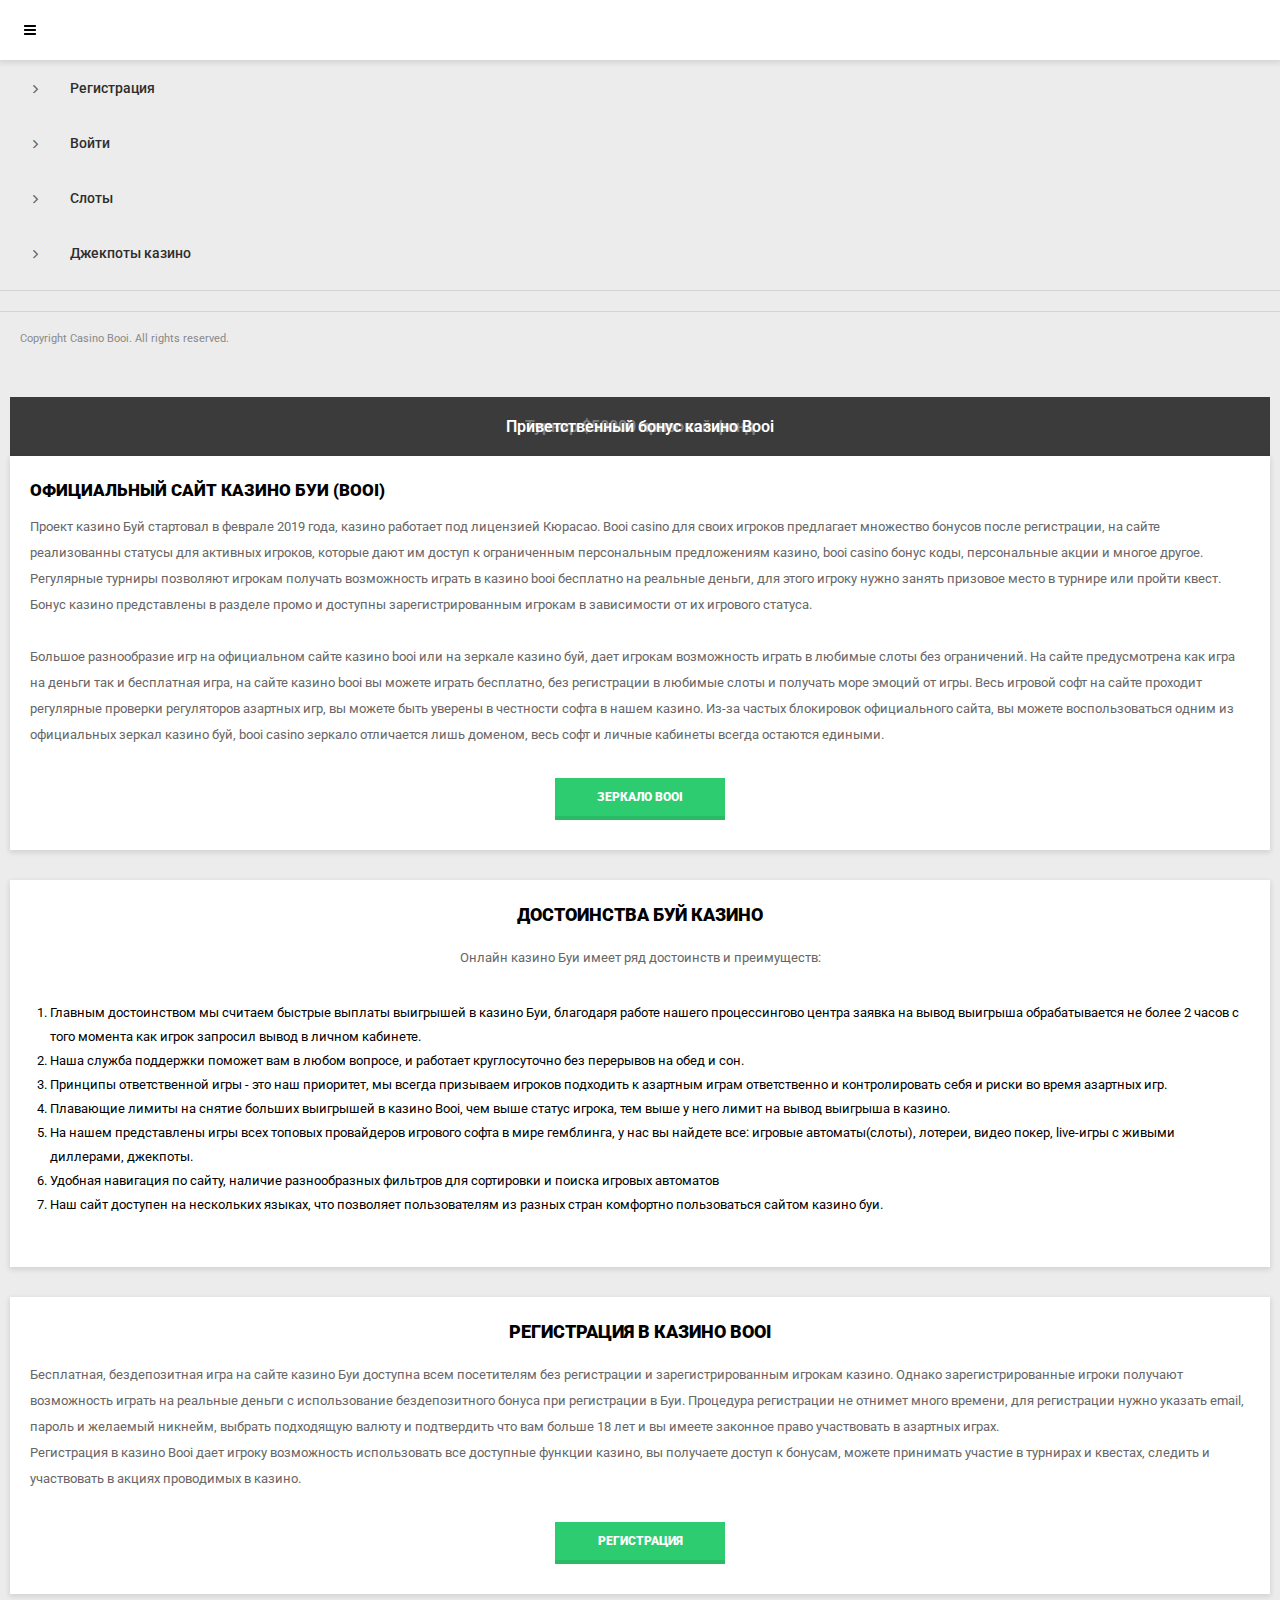
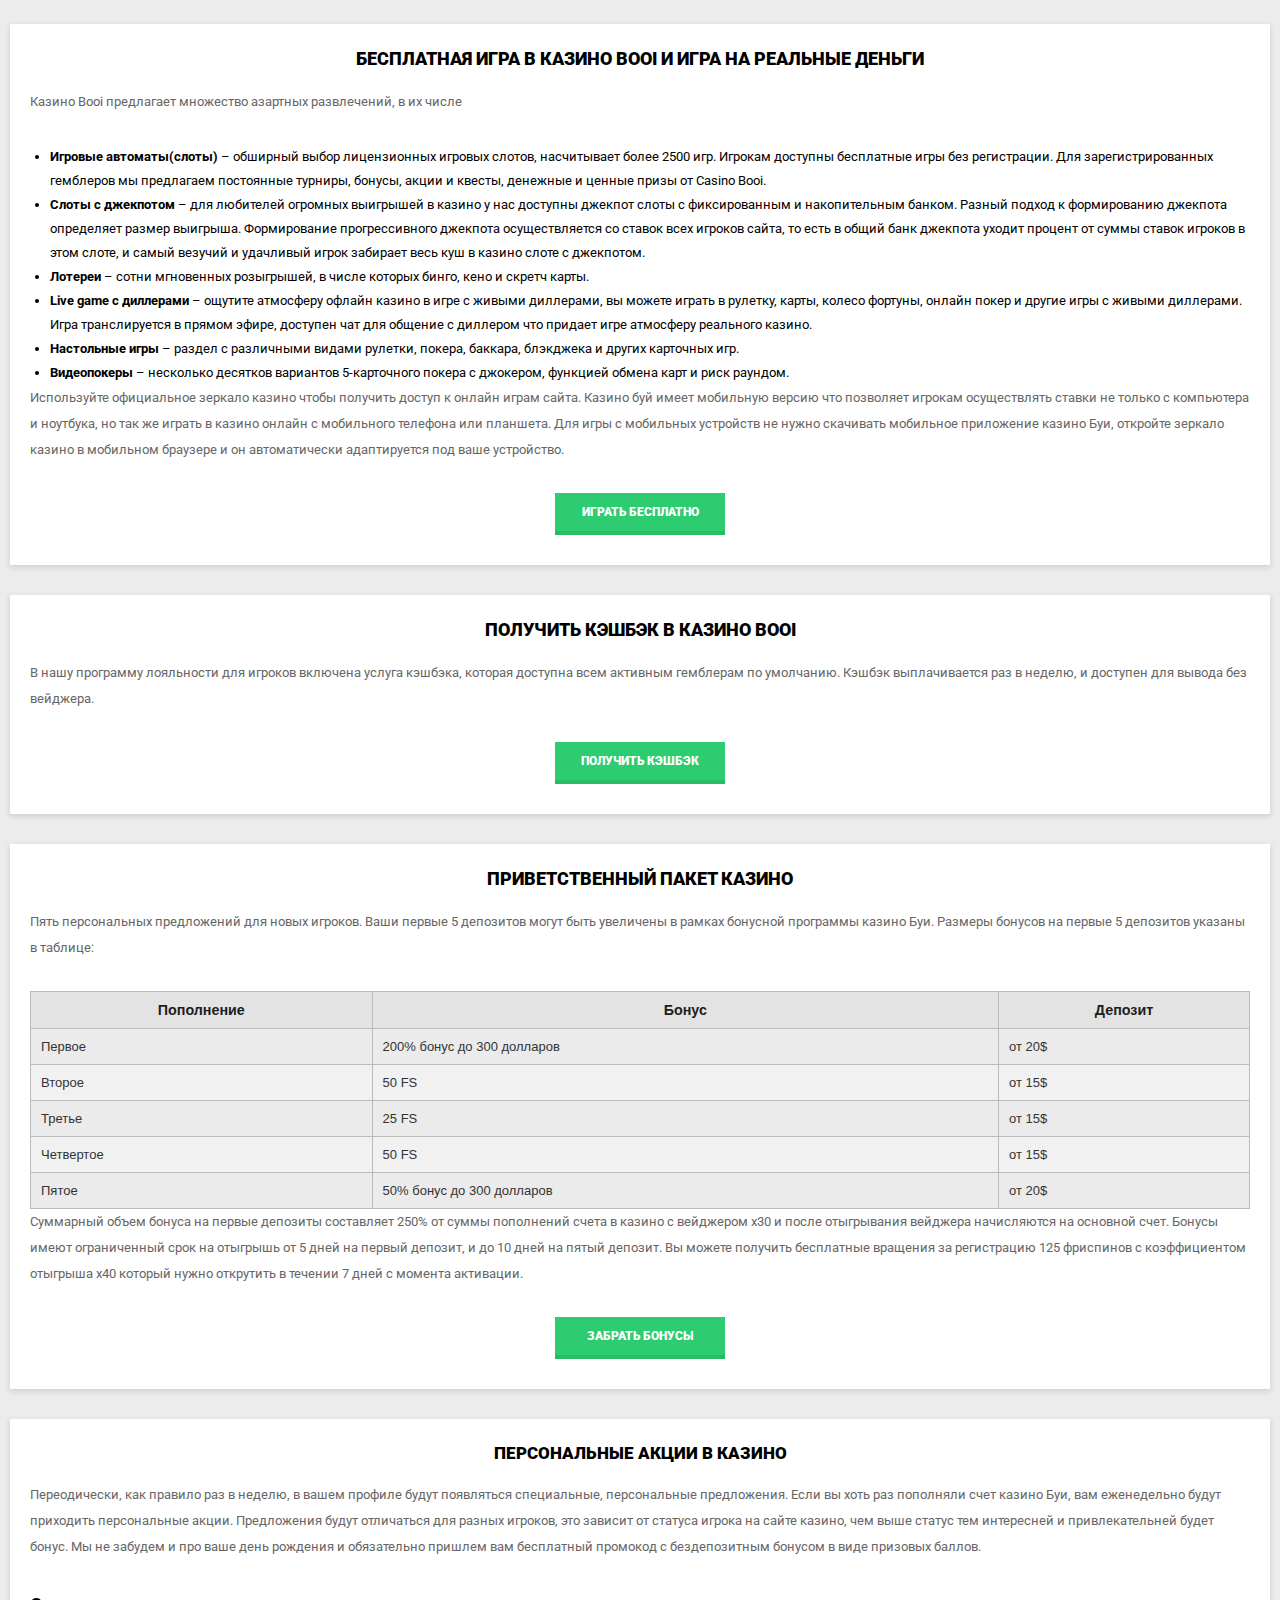
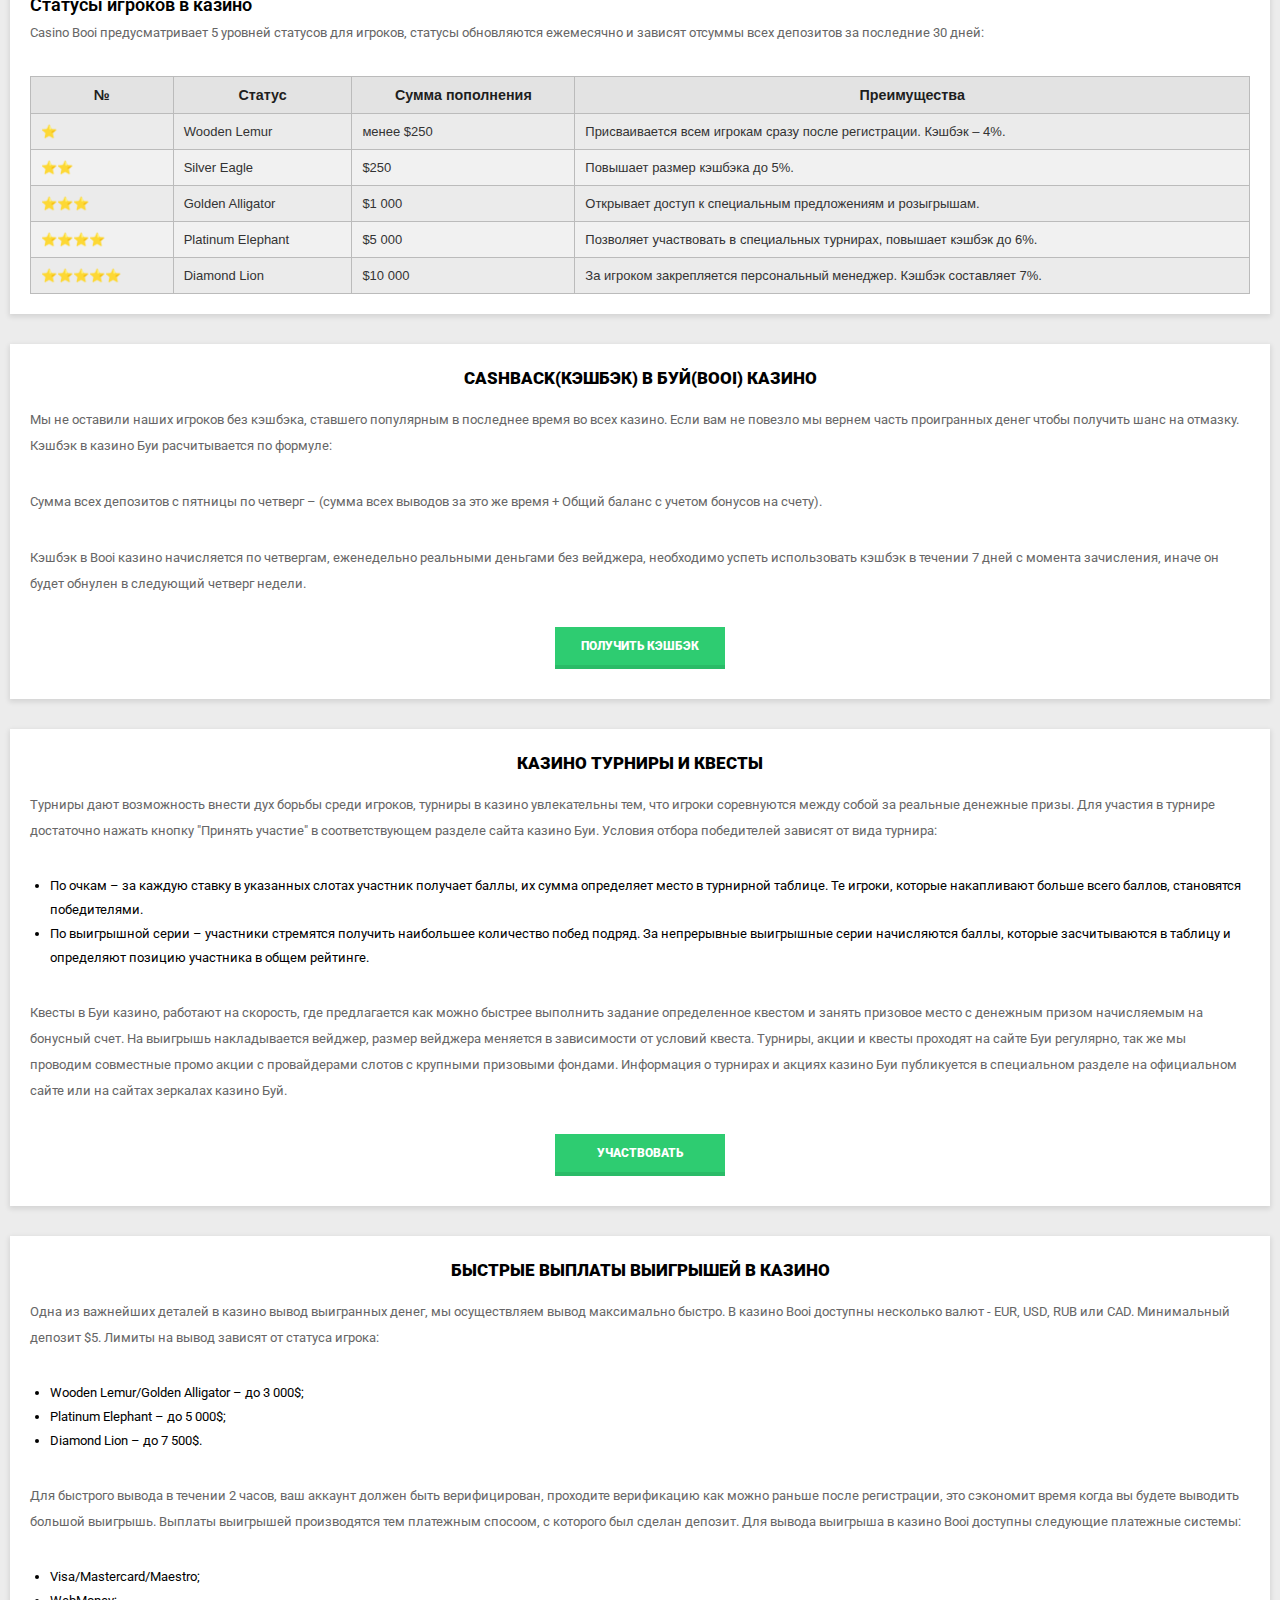
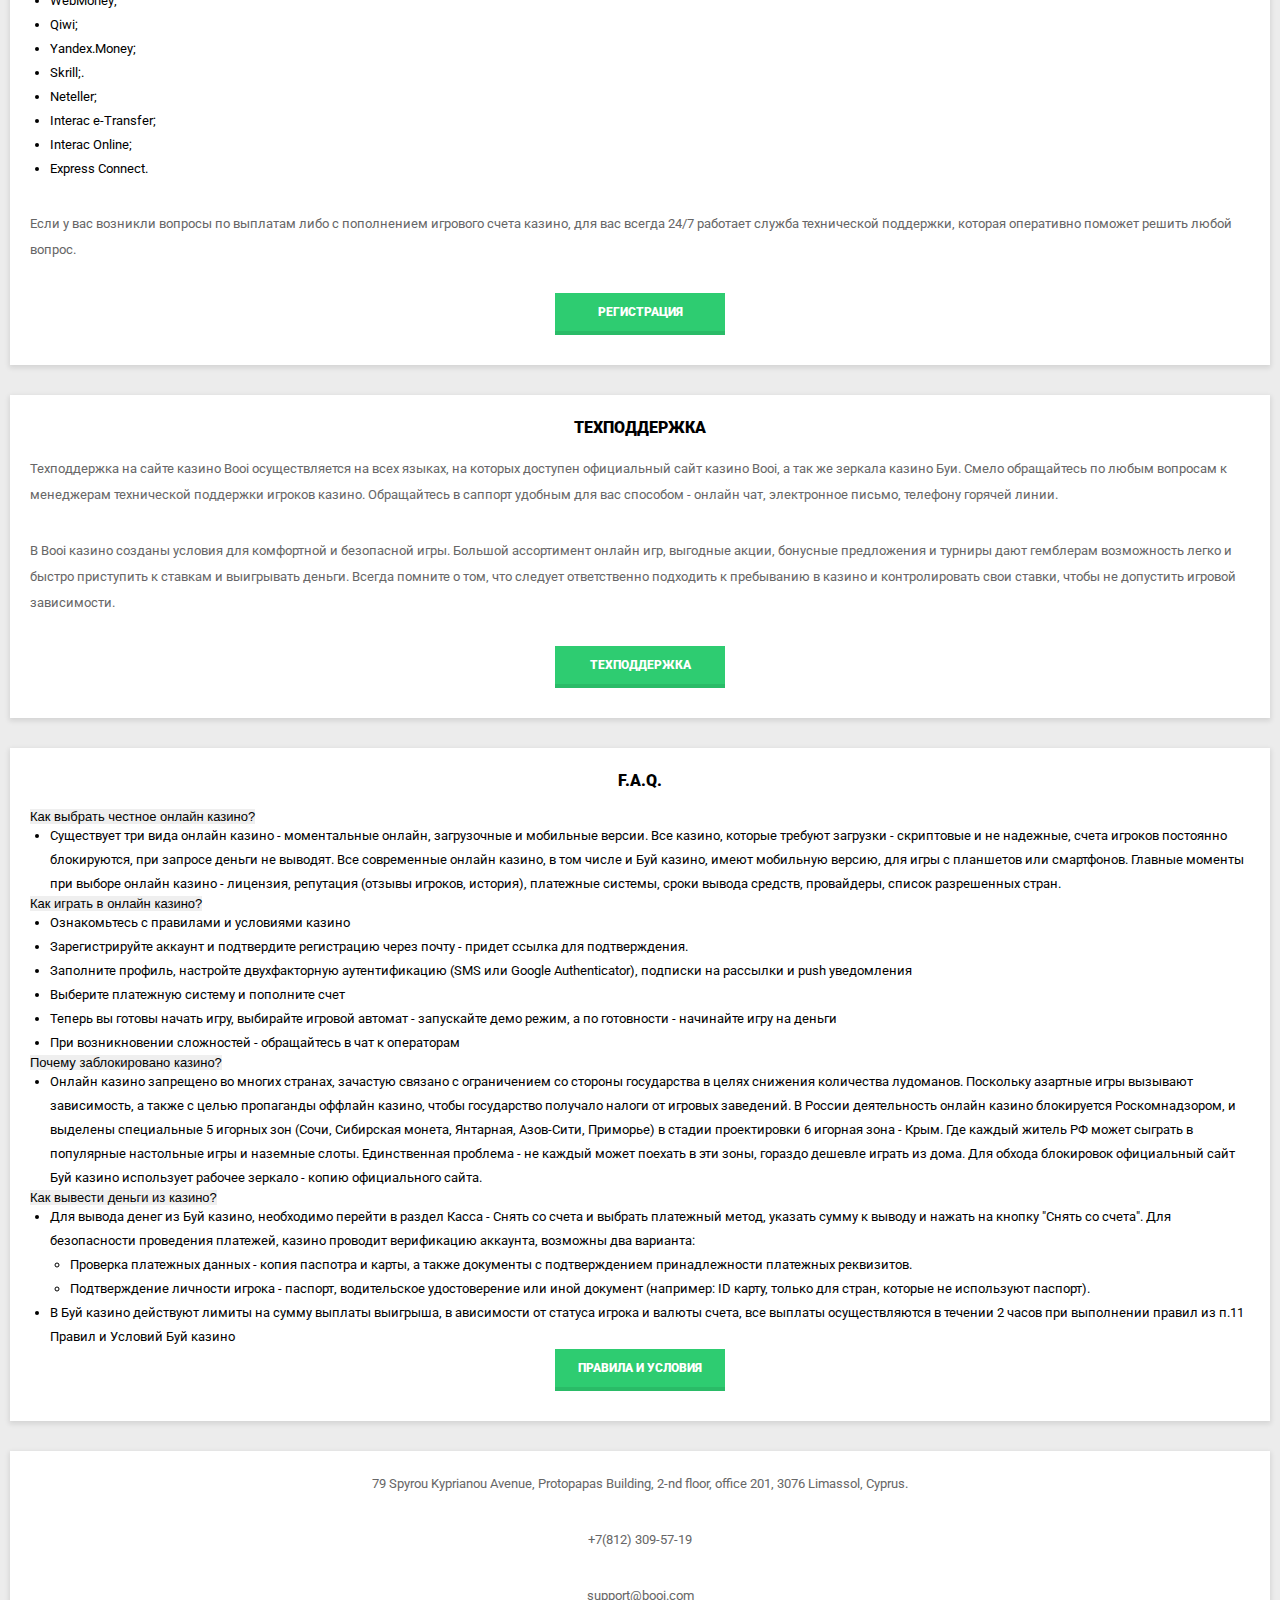
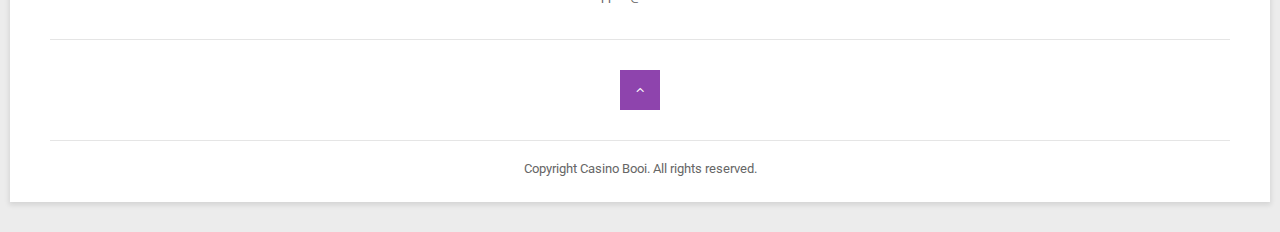
<file: amp/index.html>
<!doctype html>
<html ⚡>
<head>
<meta charset="utf-8">
<title>Казино Буй(Booi) — официальный сайт и рабочее зеркало Booi казино</title>
<script async src="https://cdn.ampproject.org/v0.js"></script>
<script async custom-element="amp-sidebar" src="https://cdn.ampproject.org/v0/amp-sidebar-0.1.js"></script>
<script async custom-element="amp-social-share" src="https://cdn.ampproject.org/v0/amp-social-share-0.1.js"></script>
<script async custom-element="amp-accordion" src="https://cdn.ampproject.org/v0/amp-accordion-0.1.js"></script>
<script async custom-element="amp-carousel" src="https://cdn.ampproject.org/v0/amp-carousel-0.1.js"></script>
<script async custom-element="amp-image-lightbox" src="https://cdn.ampproject.org/v0/amp-image-lightbox-0.1.js"></script>
<link rel="canonical" href="https://casino-booi.github.io/">
<link rel="alternate" hreflang="ru-ru" href="https://casino-booi.github.io/" />
<link rel="alternate" hreflang="ru-kz" href="http://casino-booi.22web.org/" />
<link rel="alternate" hreflang="ru-ua" href="http://casino-booi.is-great.net/" />
<link rel="alternate" hreflang="ru-us" href="http://casino-booi.is-great.org/" />
<link rel="alternate" hreflang="ru-am" href="http://casino-booi.is-best.net/" />
<link rel="alternate" hreflang="ru-bg" href="http://casino-booi.fast-page.org/" />
<link rel="stylesheet" href="https://maxcdn.bootstrapcdn.com/font-awesome/4.7.0/css/font-awesome.min.css">
<link rel="stylesheet" href="https://fonts.googleapis.com/css?family=Roboto:100,100i,300,300i,400,400i,500,500i,700,700i,900,900i">
<meta name="viewport" content="width=device-width,minimum-scale=1,initial-scale=1,maximum-scale=1,user-scalable=no"><meta name="apple-mobile-web-app-capable" content="yes"/><meta name="apple-mobile-web-app-status-bar-style" content="black">
<style amp-custom>body{font-family:'Roboto', sans-serif; font-size:13px; background-color:#ececec;}
.bg-teal-light{ background-color: #1abc9c; color:#FFFFFF}
.bg-teal-dark{  background-color: #16a085; color:#FFFFFF}
.border-teal-light{ border:solid 1px #1abc9c;}
.border-teal-dark{  border:solid 1px #16a085;}
.color-teal-light{ color: #1abc9c;}
.color-teal-dark{  color: #16a085;}
.bg-green-light{background-color: #2ecc71; color:#FFFFFF}
.bg-green-dark{background-color: #2abb67; color:#FFFFFF}
.border-green-light{border:solid 1px #2ecc71;}
.border-green-dark{ border:solid 1px #2abb67;}
.color-green-light{color: #2ecc71;}
.color-green-dark{color: #2abb67;}
.bg-blue-light{background-color: #3498db; color:#FFFFFF}
.bg-blue-dark{background-color: #2980b9; color:#FFFFFF;}
.border-blue-light{border:solid 1px #3498db;}
.border-blue-dark{ border:solid 1px #2980b9;}
.color-blue-light{color: #3498db;}
.color-blue-dark{color: #2980b9;}
.bg-magenta-light{background-color: #9b59b6; color:#FFFFFF}
.bg-magenta-dark{background-color: #8e44ad; color:#FFFFFF}
.border-magenta-light{border:solid 1px #9b59b6;}
.border-magenta-dark{ border:solid 1px #8e44ad;}
.color-magenta-light{color: #9b59b6;}
.color-magenta-dark{color: #8e44ad;}
.bg-night-light{background-color: #34495e; color:#FFFFFF}
.bg-night-dark{background-color: #2c3e50; color:#FFFFFF}
.border-night-light{border:solid 1px #34495e;}
.border-night-dark{ border:solid 1px #2c3e50;}
.color-night-light{color: #34495e;}
.color-night-dark{color: #2c3e50;}
.bg-yellow-light{background-color: #E67E22; color:#FFFFFF}
.bg-yellow-dark{background-color: #e86f2a; color:#FFFFFF}
.border-yellow-light{border:solid 1px #E67E22;}
.border-yellow-dark{ border:solid 1px #F27935;}
.color-yellow-light{color: #f1c40f;}
.color-yellow-dark{color: #f39c12;}
.bg-orange-light{background-color: #F9690E; color:#FFFFFF}
.bg-orange-dark{background-color: #D35400; color:#FFFFFF}
.border-orange-light{border:solid 1px #F9690E;}
.border-orange-dark{ border:solid 1px #D35400;}
.color-orange-light{color: #e67e22;}
.color-orange-dark{color: #d35400;}
.bg-red-light{background-color: #e74c3c; color:#FFFFFF}
.bg-red-dark{background-color: #c0392b; color:#FFFFFF}
.border-red-light{border:solid 1px #e74c3c;}
.border-red-dark{ border:solid 1px #c0392b;}
.color-red-light{color: #e74c3c;}
.color-red-dark{color: #c0392b;}
.bg-pink-light{background-color: #fa6a8e ; color:#FFFFFF}
.bg-pink-dark{background-color: #FB3365 ; color:#FFFFFF}
.border-pink-light{border:solid 1px #fa6a8e ;}
.border-pink-dark{ border:solid 1px #FB3365 ;}
.color-pink-light{color: #fa6a8e;}
.color-pink-dark{color: #FB3365;}
.bg-gray-light{background-color: #bdc3c7; color:#FFFFFF}
.bg-gray-dark{background-color: #95a5a6; color:#FFFFFF}
.border-gray-light{border:solid 1px #bdc3c7;}
.border-gray-dark{ border:solid 1px #95a5a6;}
.color-gray-light{color: #bdc3c7;}
.color-gray-dark{color: #95a5a6;}
.bg-white{background-color:#FFFFFF;}
.color-white{color:#FFFFFF;}
.border-white{border:solid 1px #FFFFFF;}
.bg-black{background-color:#000000;}
.color-black{color:#000000;}
.border-black{border:solid 1px #000000;}
.color-heading{color:#676767;}

/*Social Icons*/
.facebook-bg{background-color:#3b5998; color:#FFFFFF;}
.linkedin-bg{background-color:#0077B5; color:#FFFFFF;}
.twitter-bg{background-color:#4099ff; color:#FFFFFF;}
.google-plus-bg{ background-color:#d34836; color:#FFFFFF;}
.whatsapp-bg{ background-color:#34AF23; color:#FFFFFF;}
.pinterest-bg{ background-color:#C92228; color:#FFFFFF;}
.sms-bg{ background-color:#27ae60; color:#FFFFFF;}
.mail-bg{ background-color:#3498db; color:#FFFFFF;}
.dribbble-bg{ background-color:#EA4C89; color:#FFFFFF;}
.tumblr-bg{ background-color:#2C3D52; color:#FFFFFF;}
.reddit-bg{ background-color:#336699; color:#FFFFFF;}
.youtube-bg{ background-color:#D12827; color:#FFFFFF;}
.phone-bg{ background-color:#27ae60; color:#FFFFFF;}
.skype-bg{ background-color:#12A5F4; color:#FFFFFF;}
.facebook-color{    color:#3b5998;}
.linkedin-color{    color:#0077B5;}
.twitter-color{     color:#4099ff;}
.google-color{      color:#d34836;}
.whatsapp-color{    color:#34AF23;}
.pinterest-color{   color:#C92228;}
.sms-color{         color:#27ae60;}
.mail-color{        color:#3498db;}
.dribbble-color{    color:#EA4C89;}
.tumblr-color{      color:#2C3D52;}
.reddit-color{      color:#336699;}
.youtube-color{     color:#D12827;}
.phone-color{       color:#27ae60;}
.skype-color{       color:#12A5F4;}

/*Background Images*/
.bg-1{background-image:url(images/pictures/1.jpg)}
.bg-2{background-image:url(images/pictures/2.jpg)}
.bg-3{background-image:url(images/pictures/3.jpg)}
.bg-4{background-image:url(images/pictures/4.jpg)}
.bg-5{background-image:url(images/pictures/5.jpg)}
.bg-6{background-image:url(images/pictures/6.jpg)}
.bg-7{background-image:url(images/pictures/7.jpg)}
.bg-8{background-image:url(images/pictures/8.jpg)}
.bg-9{background-image:url(images/pictures/9.jpg)}
.bg-body{background-image:url(images/pictures_vertical/bg2.jpg)}
.bg-body-1{background-image:url(images/pictures_vertical/bg1.jpg)}
.bg-body-2{background-image:url(images/pictures_vertical/bg0.jpg)}
.overlay{background-color:rgba(0,0,0,0.8); position:absolute; top:0px; right:0px; bottom:0px; left:0px;}

/*Font Settings*/
h1{ font-size:24px; line-height:34px; font-weight:600;}
h2{ font-size:21px; line-height:32px; font-weight:600;}
h3{ font-size:18px; line-height:30px; font-weight:600;}
h4{ font-size:17px; line-height:28px; font-weight:600;}
h5{ font-size:16px; line-height:26px; font-weight:600;}
h6{ font-size:15px; line-height:22px; font-weight:800;}
.ultrathin{font-weight:200;}
.thin{font-weight:300;}
.thiner{font-weight:400;}
.boder{font-weight:600;}
.bold{font-weight:700;}
.ultrabold{font-weight:900;}
.capitalize{text-transform: capitalize;}
.italic{font-style: italic;}
.small-text{font-size:12px; display:block;}
.center-text{text-align:center; display:block;}
.right-text{text-align:right;}
.uppercase{text-transform: uppercase;}
.boxed-text{width:90%; margin:0px auto 30px auto;}
.round-image{border-radius:500px;}
p a{display:inline;}

/*Content Settings*/
.content{padding:0px 20px 0px 20px; margin-bottom:30px; display:block;}
.container{margin-bottom:30px}
.negative-top{margin-top:-25px;}
.full-bottom{margin-bottom:25px}
.no-bottom{margin-bottom:0px}
.full-top{margin-top:25px}
.half-bottom{margin-bottom:15px}
.half-top{margin-top:15px}
.quarter-bottom{margin-bottom:10px}
.hidden{display:none}
.left-column{width:45%; margin-right:5%; float:left}
.right-column{width:45%; margin-left:5%; float:left}
.one-third-left{float:left; width:29%;  margin-right:1%}
.one-third-center{float:left; width:29%; margin-left:5%; margin-right:5%}
.one-third-right{float:left; width:29%; margin-left:1%}
.clear{clear:both}
.large-icon{font-size:24px;}
.huge-icon{font-size:32px;}

* {
	margin: 0;
	padding: 0;
	border: 0;
	font-size: 100%;
	vertical-align: baseline;
	outline: none;
	font-size-adjust: none;
	-webkit-text-size-adjust: none;
	-moz-text-size-adjust: none;
	-ms-text-size-adjust: none;
	-webkit-tap-highlight-color: rgba(0,0,0,0);
    -webkit-font-smoothing: antialiased;
    -webkit-transform: translate3d(1,1,1);
    transform:translate3d(1,1,1);    
    text-rendering: auto;
    -webkit-font-smoothing: antialiased;
    -moz-osx-font-smoothing: grayscale;
}

div, a, p, img, blockquote, form, fieldset, textarea, input, label, iframe, code, pre {
	display: block;
	position:relative;
}

p{
	line-height:26px; 
	font-weight:400; 
	color:#666666; 
	font-size:13px; 
	margin-bottom:30px;
}

a{text-decoration:none; color:#3498db;} 

/*Lists*/
.icon-list{list-style:none; font-size:14px; line-height:28px; color:#666666;}
.icon-list i{width:30px;}

.center-icon{
	width:80px;
	height:80px;
	border-radius:80px;
	border:solid 1px rgba(0,0,0,0.5);
	text-align:center;
	line-height:80px;
	font-size:24px;
	margin:0px auto 30px auto;
	display:block;
}

.decoration, .decoration-no-bottom{
	height:1px; 
	background-color:rgba(0,0,0,0.1);
}

.deco{height:1px; margin-bottom:30px;}

.deco-box .deco{
	width:10%;
	float:left;
	height:5px;
}

.decoration{margin-bottom:30px;}
.decoration-margins{margin:0px 20px 30px 20px}

/*Sidebar Design*/

#sidebar{
	width:270px;
	background-color:#FFFFFF;
}

.sidebar-header{
	width:270px; padding:30px;
}

.sidebar-logo{ 
	width:270px; 
}

.sidebar-logo em{
	display:block;
	padding-left:30px;
	padding-top:60px;
	position:relative;
	color:rgba(255,255,255,0.7);
	font-style: normal;
	font-size:11px;
}

#sidebar *{
	user-select: none;
}

#sidebar .menu{
	list-style:none;
	padding:0px;
	margin:0px;
}

#sidebar .menu li{
	height:55px;
	line-height:57px;
	padding-left:10px;
	transition:all 250ms ease;
}

#sidebar .menu li a{
	color:#2e2e2e; 
	font-size:14px; 
	font-weight:500;
	padding-left:60px;
}

#sidebar .menu li i {
	color:#5d5d5d; 
	font-size:15px; 
	padding-right:20px;
	position:absolute;
	left:15px;
	height:57px;
	width:20px;
	text-align: center;
	line-height:57px;
}

#sidebar .menu li:hover{background-color:#eeeeee; transition:all 250ms ease;}


#sidebar .submenu h4{
	background-color:#FFFFFF;
	border:none;
	color:#2e2e2e; 
	font-size:14px; 
	font-weight:500;
	padding-left:68px;
	height:55px;
	line-height:55px;
}


#sidebar .submenu h4 i{
	color:#5d5d5d; 
	position:absolute;
	height:55px;
	width:68px;
	line-height:55px;
	left:0px;
	text-align:center;
	font-size:15px;
}

.submenu a{
	height:50px;
	line-height:50px;
	font-size:13px;
	padding-left:70px;
	color:#666666;
}

.submenu a:last-child{margin-bottom:5px;}

.submenu a i{
	position:Absolute;
	height:50px;
	width:68px;
	text-align:center;
	line-height:52px;
	font-size:12px;
	left:0px;
}

.sidebar-copyright{
	font-size:11px;
	color:#888888;
	margin-top:-5px;
	padding-left:20px;
	padding-bottom:20px;
	display:block;
	line-height:24px;
	font-style: normal;
}

#sidebar .submenu h4.selected{background-color:#eeeeee;}
.selected{background-color:#eeeeee;}
.sidebar-deco{background-color:rgba(0,0,0,0.1); height:1px; margin:10px 0px 20px 0px; display:block;}

/*Page Content*/

::-webkit-scrollbar { width: 0; }

/*input[id="toggle-menu"]*/
input[data-submenu-items]{
   position: absolute;
   top: -9999px;
   left: -9999px;
   /* For mobile, it's typically better to position checkbox on top of clickable
      area and turn opacity to 0 instead. */
}

.page-content{
	z-index:999;
	margin-top:85px;
	margin-bottom:20px;
	margin-left:10px;
	margin-right:10px;
}

.page-content-before{margin-top:-55px;}
.page-content-full{margin-bottom:20px;}

.material-effect{
	box-shadow: 0 2px 5px 1px rgba(0,0,0,0.1);
}

.material-box{
	background-color:#FFFFFF;
	box-shadow: 0 2px 5px 1px rgba(0,0,0,0.1);
	margin-bottom:30px;
	padding:20px;
}

.material-news{
	padding:20px 0px 0px 0px;
}

.material-box-full{
	background-color:#FFFFFF;
	box-shadow: 0 2px 5px 1px rgba(0,0,0,0.1);
	margin-bottom:30px;
	padding:30px 0px 15px 0px;
}

.half-material-box-left{
	width:47%;
	float:left;
	background-color:#FFFFFF;
	box-shadow: 0 2px 5px 1px rgba(0,0,0,0.1);
	margin-bottom:30px;
	padding:30px 15px 15px 15px;
	box-sizing:border-box;
}

.half-material-box-right{
	width:47%;
	margin-left:6%;
	float:left;
	background-color:#FFFFFF;
	box-shadow: 0 2px 5px 1px rgba(0,0,0,0.1);
	margin-bottom:30px;
	padding:30px 20px 15px 20px;
	box-sizing:border-box;
}

.under-material{
	background-color:#FFFFFF;
	margin-bottom:30px;
	padding:0px 20px;
	margin-top:-50px;
	box-shadow: 0 2px 5px 1px rgba(0,0,0,0.1);
	border-top:solid 1px rgba(0,0,0,0.07);
}

.under-material-link{
	float:right;
	font-weight:700;
	text-transform:uppercase;
	height:50px;
	line-height:50px;
	padding-left:15px;
}

.under-material-icon{
	width:43px;
	height:50px;
	line-height:50px;
	float:right;
	font-size:13px;
}

.under-material-icon[type="facebook"],
.under-material-icon[type="twitter"],
.under-material-icon[type="gplus"]{background-image:none; background-color:transparent;}

.under-material-icon[type="facebook"]:before {content: "\f09a";	color:#3b5998;}
.under-material-icon[type="twitter"]:before {content: "\f099"; color:#4099FF;}
.under-material-icon[type="gplus"]:before { content: "\f0d5"; color:#D34836;}

.under-material-icon[type="facebook"]:before,
.under-material-icon[type="twitter"]:before,
.under-material-icon[type="gplus"]:before{
	text-align:center;
	line-height:43px;
	width:43px;
	display:inline-block;
    font-family: 'FontAwesome';
}



.body-bg{
	background-image:url(images/pictures_vertical/bg3.jpg);
	background-size:cover;
	position:fixed;
	top:0px;
	left:0px;
	right:0px;
	bottom:0px;
	z-index:5;
}

/*Header*/
header{
	position:fixed;
	height:60px;
	z-index:9999;
	transition:all 250ms ease;
	left:0px;
	right:0px;
	top:0px;
	box-shadow: 0 2px 5px 1px rgba(0,0,0,0.1);
	background-color:#FFFFFF;
}

.header-clear{height:60px; display:block;}

.header-icon-1, .header-icon-2{
	position:absolute;
	line-height:60px; 
	text-align:center; 
	width:60px;
	display:block;
	font-size:14px;
	background-color:transparent;
	color:#000000;
}

.header-icon-2{right:0px; top:0px;}
.header-icon-1{left:0px; top:0px; cursor:pointer;}

.header-logo{ 
	margin:15px auto 0; 
	width:200px;
	height:60px;
	display:block;text-align:center;
}

/*Footer*/
.footer{padding-top:20px;}
.footer-logo{
	background-image:url(images/logo.png);
	background-repeat: no-repeat;
	background-size:120px 20px;
	width:120px;
	height:20px;
	display:block;
	margin:12px auto 15px auto;
}

.footer p:last-child{margin-bottom:0px; margin-top:-15px;}

.footer-socials a{
	width:40px;
	height:40px;
	line-height:40px;
	margin-left:2px;
	margin-right:2px;
	text-align:center; display:inline-block;
}

.footer-socials{
	width:100%;text-align:center;
	margin:0px auto 30px auto;
}

/*Call To Action Bar*/

.call-to-action-box a{
	width:50%;
	float:left;
	height:40px;
	line-height:40px;
	text-align:center;
	font-weight:700;
	text-transform:uppercase;
	margin-bottom:30px;
}

.news-slider .caption{
	background-color:rgba(0,0,0,0.8);
}

.caption{
	position:absolute;
	bottom:0px;
	left:0px;
	right:0px;
	padding:20px;
	background-color:rgba(0,0,0,0.5);
}

.caption h4{
	font-size:14px;
	color:#FFFFFF;
	line-height:20px;
	margin-top:12px;
}

.caption h3{
	color:#FFFFFF; 
	font-size:16px;line-height:normal;text-align:center;
}

.caption p{
	font-size:12px;
	color:rgba(255,255,255,0.5);
}

/*Staff Slider*/


.staff-slider{
	margin:0 auto;
	display:block;
}

.staff-slider .inner-slide{
	width:240px;
	display:block;
	margin:0 auto;
}

.staff-slider .slide{
	margin-left:10px;
	margin-right:10px;
}

.staff-slider amp-img img{
	transform:scale(0.9, 0.9);
}

.staff-slider h2{
	padding-top:20px;
	display:block;
	margin-bottom:-10px;
}

.staff-slider .amp-carousel-button{
	margin-top:50px;
}

/*Quote Slider*/

.quote-slider p{
	font-size:22px;
	font-weight:200;
	max-width:260px;
	margin:0 auto;
	text-align:center;
	line-height:42px;
	font-style:italic
}

.quote-slider em i{
	font-size:18px;
}

.quote-slider em{
	display:block;
	width:100px;
	margin:30px auto 30px auto;
	color:#f1c40f;
}

.quote-slider a{
	font-size:15px;
	font-weight:700;
	display:block;
	text-align:center;
}

.quote-slider .amp-carousel-button{
	top:100%;
	margin-top:-30px;
}

.social-icons{
	width:150px;
	margin:0 auto;
}

.social-round a{border-radius:50px;}

.social-icons-small{
	width:95px;
	margin:0 auto;
}

.social-icons a{
	line-height:35px;
	width:35px;
	height:35px;
	margin-left:10px;
	margin-right:5px;
	float:left;
	font-size:12px;
	text-align:center;
}

.social-icons-small a{
	line-height:35px;
	width:35px;
	height:35px;
	margin-left:5px;
	margin-right:5px;
	float:left;
	text-align:center;
	display:inline-block;
}


/*Large Link*/

.large-link{
	font-size:12px;
	height:50px;
	line-height:50px;
	color:#000000;
	border-bottom:solid 1px rgba(0,0,0,0.1);
}


.large-link .fa-angle-right{
	position:absolute;
	right:0px;
	height:50px;
	line-height:50px;
	text-align:center;
}

.large-link i:last-child{margin-right:10px; width:20px; text-align:center;}

/*Heading Block*/

.heading-box{padding:35px 20px 10px 20px; margin-bottom:30px;}
.heading-box h3{margin-bottom:-5px; position:relative; z-index:10;}
.heading-box p{position:relative; z-index:10;}
.page-title{margin-bottom:-60px;}


.heading-block{
	padding:30px 20px;
	margin-bottom:30px;
}

.heading-block h4{
	font-size:20px;
	position:relative;
	z-index:10;
	color:#FFFFFF;
}

.heading-block p{
	position:relative;
	z-index:10;
	color:rgba(255,255,255,0.5);
	margin-bottom:0px;
}

.heading-block a{
	z-index:10;
	width:100px;
	height:10px;
	line-height:10px;
	color:#FFFFFF;
	text-align:center;
	font-size:12px;
	margin:20px auto 0px auto;
	border:solid 1px rgba(255,255,255,0.5);
	border-radius:5px;
    display:block;
	text-transform: uppercase;
	font-weight:800;
}

.icon-heading h4{
	padding-left:90px;
	font-size:15px;
}

.icon-heading p{
	line-height:24px;
	padding-left:90px;
}

.icon-heading i{
	border-radius:10px;
	position:absolute;
	width:70px;
	height:70px;
	line-height:70px;
	margin-top:5px;
	text-align:center;
	font-size:24px;
}

.quote-style h4, .quote-style h5{
	font-weight:300;
	margin-left:25px;
	margin-right:25px;
	text-align:center;
	line-height:40px;
}

.rating{
	width:80px;
	margin:20px auto 20px auto;
	display:block; 
}


/*Half Columns*/

.half-column-left{
	width:45%;
	float:left;
}

.half-column-right{
	width:45%;
	float:left;
}

.center-column-icon{
	font-size:28px;
	text-align:center;
	display:block;
}

/*Gallery*/

.gallery-thumb{
	width:31%;
	float:left;
	margin-bottom:3%;
}
.gallery-thumb p{margin-bottom:10px; line-height:20px; padding-top:5px; text-align:center; font-size:13px;}
.gallery-round .gallery-thumb{border-radius:100px}
.gallery-wide .gallery-thumb-wide{margin-bottom:5px;}
.gallery-wide h4{
	position:absolute;
	background-color:rgba(0,0,0,0.8);

	color:#FFFFFF;
	z-index:99;
	height:50px;
	line-height:50px;
	margin-top:-55px;
	width:100%;
	padding-left:20px;
	font-weight:300;
	font-size:14px;
	pointer-events:none;
}


.gallery-thumb:nth-child(3n-1){
	margin-left:3%;
	margin-right:3%;
}

/*Splash Page*/
.splash-content .splash-logo{
	background-image:url(images/amp-logo.png);
	background-size:80px 80px;
	width:80px;
	height:80px;
	margin:-30px auto 20px auto;
}

.splash-content{
	position:fixed;
	width:240px;
	height:350px;
	left:50%;
	top:50%;
	margin-top:-140px;
	margin-left:-120px;
}

.splash-button{
	width:130px;
	margin:0 auto;
	text-align:center;
	height:40px;
	line-height:40px;
	font-size:12px;
}

/*Landing Content*/

.landing-logo{
	background-image:url(images/logo_light.png);
	background-size:130px 35px;
	margin:0 auto;
	height:35px;
	width:130px;
	margin-top:20px;
}

.landing-content{
	width:300px;
	margin:40px auto 30px auto;
}

.landing-content a{
	width:70px;
	height:70px;
	float:left;
	margin:0px 15px 60px 15px;
	border-radius:70px;
	line-height:70px;
	font-size:21px;
	text-align:center;
}

.landing-content a em{
	position:absolute;
	font-size:14px;
	width:70px;
	text-align:center;
	bottom:-60px;
	left:0px;
	right:0px;
	font-style:normal;
}

/*Accordion Styles*/
.accordion h4{
	background-color:transparent;
	border:none;
}

.accordion h4{
	font-size:16px;
	line-height:40px;
}

.accordion h4 i{
	height:40px;
	line-height:40px;
	position:absolute;
	right:0px;
	font-size:12px;
}

.nested-accordion h4{
	font-size:14px;
}

section[expanded] .fa-plus{	transform:rotate(45deg);}
section[expanded] .fa-angle-down{	transform:rotate(180deg);}
section[expanded] .fa-chevron-down{	transform:rotate(180deg);}

/*Fonts*/
.demo-icons a{
	color:#FFFFFF; 
	width:20%;
	height:50px;
	float:left;
}
.demo-icons a i{
	color:#1f1f1f; 
	font-size:21px;
	width:50px;
	height:50px; 
	float:left; 
	text-align:center; 
	overflow:hidden;
}

/*User Notifications*/
.user-notification{
	text-align:left;
	padding-top:5px;
	padding-left:10px;
	padding-right:10px;
	background-color:#27ae60;
	height:50px;
	color:#FFFFFF;
	font-size:12px;
	line-height:24px;
	width:70%;
	float:left;
}

.user-notification button{
	background-color:#27ae60;
	color:#FFFFFF;
	height:55px;
	position:fixed;
	right:0px;
	bottom:0px;
	width:25%;
}

/*Inputs*/

.text-input{
	height:45px;
	line-height:45px;
	text-indent: 10px;
	border:solid 1px rgba(0,0,0,0.1);
	display:block;
	width:100%;
	font-size:12px;
}

.input-icon-field{
	height:45px;
	line-height:45px;
	text-indent: 50px;
	border:solid 1px rgba(0,0,0,0.1);
	display:block;
	width:100%;
	font-size:12px;
}

.input-icon i{
	position:absolute;
	z-index:9;
	height:45px;
	line-height:45px;
	text-align:center;
	width:45px;
	color:#666666;
}

.select-style {
    border: 1px solid rgba(0,0,0,0.1);
    width: 100%;
	height:45px;
	display:block;
    border-radius: 3px;
    overflow: hidden;
    background: #FFFFFF url("[data-uri]") no-repeat 95% 50%;
}

.select-style select {
	font-size:12px;
	line-height:35px;
    padding: 5px 15px;
    width: 100%;
    border: none;
    box-shadow: none;
    background-color:rgba(255,255,255,0);
    background-image: none;
    -webkit-appearance: none;
}

.select-style select:focus {
    outline: none;
}



/*Dropcaps*/

.dropcaps-1:first-letter{
    float:left;
    font-size:57px;
	padding:14px 15px 0px 0px;
    font-weight:800;
    color:#1f1f1f;
}

.dropcaps-2:first-letter{
    font-family: 'Times New Roman', sans-serif;
    float:left;
    font-size:42px;
	padding:15px 15px 0px 0px;
    font-weight:800;
    color:#1f1f1f;
}

.dropcaps-3:first-letter{
    background-color:#1f1f1f;
	padding:10px 15px 10px 15px;
	margin:5px 12px 0px 0px;
    float:left;
    font-size:24px;
    font-weight:800;
    color:#FFFFFF;
}

.dropcaps-4:first-letter{
    font-family: 'Times New Roman', sans-serif;
    font-weight:800;
    background-color:#1f1f1f;
	padding:8px 17px 8px 17px;
	margin:5px 12px 0px 0px;
    float:left;
    font-size:20px;
    font-weight:400;
    color:#FFFFFF;
}

/*Highlights*/
.highlight{margin-bottom:10px;}
.highlight span{padding:3px 5px 3px 5px; margin-right:2px;}
ol ul{	padding-left:5px;}
ol, ul{line-height:24px; margin-left:20px;}
.icon-list{list-style:none; margin-left:0px; padding-left:0px;}
.icon-list i{font-size:10px;}
.icon-list ul{list-style:none; padding-left:10px;}
.icon-list ul ul{padding-left:10px;}

/*Blockquotes*/
.blockquote-1{border-left:solid 3px #1f1f1f; padding:10px 0px 10px 20px;}
.blockquote-1 a{text-align:right; margin-top:-20px;  font-size:12px;}
.blockquote-2 .blockquote-image{position:absolute; border-radius:50px;}
.blockquote-2 h5{padding-left:60px;}
.blockquote-2 .first-icon{padding-left:60px;}
.blockquote-2 a{text-align:right; margin-top:-20px; font-size:12px;}
.blockquote-3 .blockquote-image{width:150px; border-radius:150px; margin:0 auto; display:block;}
.blockquote-3 h5{margin:10px 0px 10px 0px;}
.blockquote-3 .ratings{width:100px; margin:10px auto 10px auto;}
.blockquote-3 .ratings i{font-size:18px;}
.blockquote-4 i{font-size:24px; position:absolute; margin-top:10px;}
.blockquote-4 p{padding-left:50px;}

/*Buttons*/
.button{
	display:inline-block;
	padding:13px 20px;
	margin:0px 0px 10px 0px;
	font-size:12px;
	transition:all 250ms ease;
}

.button-3d{
	display:inline-block;
	padding:12px 20px;
	margin:0px 0px 10px 0px;
	font-size:12px;
	transition:all 250ms ease;
	border-right:none;
	border-left:none;
	border-top:none;
	border-width:4px;
}

.button-round{border-radius:30px;}
.button-full{display: block; text-align: center;}
.button-center{width:130px; margin-left:auto; margin-right:auto; display:block; text-align:center;}
.button:hover{opacity:0.9; transition:all 250ms ease;}

.icon-square, .icon-round{
	width:40px;
	height:40px;
	line-height:40px;
	text-align:center;
	display:inline-block;
	margin-left:6px;
	margin-right:6px;
	margin-bottom:10px;
	font-size:14px;
}
.icon-square:hover, .icon-round:hover{opacity:0.9;}
.icon-round{border-radius:45px;}

/*Page 404*/
.page-404 h1{font-size:60px; line-height:70px; margin-top:70px;}
.page-404 a{margin-bottom:100px;}
.page-soon h1{font-size:60px; line-height:70px; margin-top:70px;}
.page-soon h6{font-size:24px;}
.page-soon .social-icons{margin-bottom:100px;}

/*Profile Page*/

.profile-gradient{
    background: -moz-linear-gradient(top,rgba(255,255,255,0) 0%,rgba(255,255,255,0.95) 75%,rgba(255,255,255,1) 100%);
    background: -webkit-linear-gradient(top,rgba(255,255,255,0) 0%,rgba(255,255,255,0.95) 75%,rgba(255,255,255,1) 100%);
    background: linear-gradient(to bottom,rgba(255,255,255,0) 0%,rgba(255,255,255,0.95) 75%,rgba(255,255,255,1) 100%);
    filter: progid:DXImageTransform.Microsoft.gradient(startColorstr='#00ffffff',endColorstr='#ffffff',GradientType=0);
    height: 250px;
    margin-top: -235px;
}

.profile-overlay .profile-header{margin-top:-80px}
.profile-header h1{font-size:30px;}
.profile-header h6{letter-spacing:2px; opacity:0.5;}
.profile-header h5{font-size:12px;}
.profile-header i{margin-right:10px;}
.profile-header p{font-size:18px;}
.profile-followers a{float:left; width:33%; color:#1f1f1f; font-size:18px;}
.profile-followers em{display:block; font-style:normal; font-size:12px;}
.profile-thumb{margin-top:-50px; width:100px; margin-left:auto; margin-right:auto; display:block; border-radius:100px; border-radius:100px; border:solid 3px #FFFFFF;}

/*Timeline 1*/

.timeline-1{overflow:hidden; padding:0px }

.timeline-1 .timeline-deco{
	position:absolute;
	top:0px;
	left:50%;
	width:1px;
	bottom:0px;
	background-color:rgba(0,0,0,0.15);
}

.timeline-1 .timeline-icon{
	width:60px;
	height:60px;
	border-radius:60px;
	line-height:60px;
	text-align:center;
	font-size:18px;
	background-color:#FFFFFF;
	box-shadow: 0 2px 5px 1px rgba(0,0,0,0.1);
	margin:0px auto 30px auto;
}

.timeline-1 .container{background-color:#FFFFFF; padding:30px 20px 20px 20px; box-shadow: 0 2px 5px 1px rgba(0,0,0,0.1);}
.timeline-2{overflow:hidden; padding:50px 20px 0px 20px; margin-top:-25px; margin-bottom:50px;}

.timeline-2 .timeline-deco{
	top:0px;
	position:absolute;
	left:50px;
	width:1px;
	bottom:0px;
	background-color:rgba(0,0,0,0.15);
}

.timeline-2 .timeline-icon{
	width:40px;
	height:40px;
	border-radius:40px;
	line-height:40px;
	text-align:center;
	font-size:18px;
	background-color:#FFFFFF;
	border:solid 1px rgba(0,0,0,0.2);
	margin-left:10px;
}

.timeline-2 .container{
	background-color:#FFFFFF; 
	margin-left:70px;
	margin-top:-60px;
	padding:10px;
	box-shadow: 0 2px 5px 1px rgba(0,0,0,0.1);
}


/*News Slider*/

.news-slider .amp-carousel-button{display:none;}
.news-slider{margin-bottom:10px;}

/*News Thumbs*/

.news-thumbs .news-item{
	min-height:125px;
	color:#1f1f1f;
}

.news-thumbs .news-item .responsive-img{
	width:95px;
	position:absolute;
	margin-top:5px;
}

.news-thumbs .news-item h5{
	margin-left:110px;
	font-size:15px;
}

.news-thumbs .news-item p{
	margin-left:110px;
	line-height:27px;
	margin-bottom:0px;
	font-size:13px;
}

/*News Strip*/

.news-strip{
	background-color:#000000;
	padding:20px 0px 20px 0px;
	margin-bottom:30px;
}

.news-strip h5{
	font-weight:800;
	color:#FFFFFF;
	padding:0px 20px 20px 20px;
}

/*News Cateogry*/

.news-category p{
	display:inline-block;
	padding:5px 25px 0px 25px;
	font-size:13px;
	margin:0px;
}

.news-category div{
	height:5px;
	width:100%;
}

/*News Block*/

.news-blocks .news-item{
	min-height:125px;
	color:#1f1f1f;
}

.news-blocks .news-item h5{
	font-size:18px;
	padding:15px 0px 5px 0px;
}

/*News full*/

.news-full .news-item{margin-top:1px;}

.news-full .news-item h6{
	position:absolute;
	background-color:rgba(0,0,0,0.8);
	bottom:0px;
	width:100%;
	color:#FFFFFF;
	padding:10px 10px 10px 10px;
}

.news-full .titles{
	position:absolute;
	background-color:#FFFFFF;
	width:250px;
	height:65px;
	margin-top:-65px;
}

.news-full h5{
	font-size:13px;
	padding:10px 20px 0px 20px;
	color:#000000;
}
.news-full em a{display:inline;}
.news-full em{font-size:10px; padding-left:20px; display:block;}
.news-full p{padding:10px 20px 0px 20px;}
.news-full .read-more{
	padding-right:20px;
	text-align:right;
	font-size:12px;
	padding-bottom:30px;
}

/*News Posts*/

.news-post-info{
	font-style:normal;
	font-size:12px;
	padding:5px 0px 15px 0px;
	display:block;
}

.news-post-info a{
	display:inline;
	
}

/*Contact Page*/

.contactField{
	font-family:'Roboto', sans-serif;
	height:40px;
	line-height:40px;
	line-height:100%;
	width:100%;
	display:block;
	border:solid 1px rgba(0,0,0,0.1);
	text-indent:10px;
	font-size:13px;
	transition:all 250ms ease;
	margin-bottom:20px;
}

.contactField:focus{
	border:solid 1px rgb(39, 174, 96);
	transition:all 250ms ease;
}

.contactTextarea{
	font-family:'Roboto', sans-serif;
	padding-top:10px;
	min-height:80px;
	line-height:40px;
	line-height:100%;
	width:100%;
	display:block;
	border:solid 1px rgba(0,0,0,0.1);
	text-indent:10px;
	font-size:13px;
	transition:all 250ms ease;
	margin-bottom:30px;
}

.contactTextarea:focus{
	transition:all 250ms ease;
	border:solid 1px rgb(39, 174, 96);
}

.field-title{
	font-size:13px; 
	margin-bottom:5px;
}

.field-title span{
	font-size:10px;
	color:#cacaca;
	position:absolute;
	right:0px;
	margin-top:2px;
}

.buttonWrap{
	width:100%;
	display:block;
	text-align:center;
	margin-bottom:0px;
    appearance:none;
    -webkit-appearance:none;
}

.contact-icon{
	color:#666666;
	line-height:30px;
}

.contact-icon i{
	color:#1f1f1f;
	width:30px;
}


/*Cover Pages*/

.cover-clear{height:40px;}

.cover-1{
	padding:90px 40px 0px 40px;
}

.cover-1 h1{
	font-size:30px;
	color:#FFFFFF;
}

.cover-1 h6{
	font-size:16px;
	color:#FFFFFF;
	padding:10px 0px 30px 0px;
	font-weight:300;
}

.cover-1 p{
	font-size:15px;
	font-weight:300;
	color:#a7a7a7;
	line-height:35px;
	margin-bottom:50px;
}

.cover-1 .button{
	border:solid 1px rgba(255,255,255,0.2);
	color:#FFFFFF;
	margin-right:10px;
}

.cover-2{padding-top:0px;}

.cover-2 h1{
	color:#FFFFFF;
	font-size:30px;
	font-weight:300;
	text-align:center;
	padding-top:30px;
}

.cover-2 h6{
	color:#c1c1c1;
	font-style: italic;
	font-size:13px;
	font-weight:300;
	text-align:center;
	padding:0px 0px 20px 0px;
}

.cover-2 p{
	font-size:15px;
	text-align:center;
	line-height:36px;
	color:#c1c1c1;
	padding:30px 35px 40px 35px;
	font-weight:300;
}

.cover-3{
	padding:20px 20px 20px 20px;
	background-color:#FFFFFF;
	margin:40px;
	border-radius:7px;
}

.cover-3 amp-img{
	margin:0 auto;
	display:block;
}

.cover-3 h1{
	font-size:24px;
	text-align:center;
	padding:20px 0px 0px 0px;
}

.cover-3 em{
	font-size:12px;
	display:block;
	text-align:center;
	margin-bottom:20px;
}

.cover-3 p{
	text-align:center;
	font-size:16px;
	font-weight:300;
	padding:0px 5px 0px 5px;
}

.cover-3 .socials{
	transform:scale(0.8, 0.8);
	width:210px;
	margin:0 auto;
}

.cover-3 .socials a{
	margin-left:4px;
	margin-right:4px;
}

.cover-4 h1{
	color:#FFFFFF;
	text-align:center;
	font-weight:300;
	font-size:36px;
	margin:10px 0px 10px 0px;
}

.cover-4 em{
	color:#FFFFFF;
	text-align:center;
	font-style:normal;
	display: block;
	font-size:12px;
	text-transform: uppercase;
	letter-spacing:1px;
	font-weight:300;
}

.cover-4 strong{
	color:#969696;
	text-transform:uppercase;
	font-weight:800;
	font-size:12px;
	text-align:center;
	display:block;
	margin:20px 0px 30px 0px;
}
.cover-4 strong i{
	padding-right:10px
}

.cover-4 p{
	padding:40px 30px 40px 30px;
	color:#FFFFFF;
	line-height:36px;
	text-align:center;
	font-weight:300;
	font-size:16px;
}

.cover-4 a{
	font-size:13px;
	width:170px;
	margin:0 auto;
}

.cover-5 h1{
	color:#FFFFFF;
	font-size:40px;
	font-weight:300;
	text-align:center;
	padding-top:70px;
}

.cover-5 em{
	display:block;
	text-align:center;
	color:#FFFFFF;
	font-size:12px;
	margin-top:10px;
	font-style: normal;
}

.cover-5 p{
	padding:20px 30px 20px 30px;
	color:#a7a7a7;
	font-weight:300;
	text-align:center;
	font-size:16px;
	line-height:40px;
}

.cover-socials a{
	width:35px;
	height:35px;
	border-radius:35px;
	float:left;
	text-align:center;
	line-height:35px;
	font-size:12px;
	margin:0px 5px 0px 5px;
}

.cover-socials{
	width:230px;
	margin:40px auto 30px auto;
}
.table-responsive{min-height:.01%;overflow-x:auto} .table{width:100%;border-collapse:collapse;border-spacing:0} .table td,.table th{background-color:#f1f1f1;border:1px solid #bbb;color:#333;font-family:sans-serif;font-size:100%;padding:10px;vertical-align:top} .table tr:nth-child(even) td{background-color:#ebebeb} .table th{background-color:#e3e3e3;color:#1e1e1e;font-size:110%} .table tr.even:hover td,.table tr:hover td{color:#222;background-color:#c4ffcf} .tg-bf{font-weight:700} .tg-it{font-style:italic} .tg-left{text-align:left} .tg-right{text-align:right} .tg-center{text-align:center} @media screen and (max-width:767px){.table-responsive{width:100%;margin-bottom:15px;overflow-y:hidden;-ms-overflow-style:-ms-autohiding-scrollbar} .table-responsive>.table{margin-bottom:0} .table-responsive>.table>tbody>tr>td,.table-responsive>.table>tbody>tr>th,.table-responsive>.table>tfoot>tr>td,.table-responsive>.table>tfoot>tr>th,.table-responsive>.table>thead>tr>td,.table-responsive>.table>thead>tr>th{white-space:nowrap} }
</style>
<style amp-boilerplate>body{-webkit-animation:-amp-start 8s steps(1,end) 0s 1 normal both;-moz-animation:-amp-start 8s steps(1,end) 0s 1 normal both;-ms-animation:-amp-start 8s steps(1,end) 0s 1 normal both;animation:-amp-start 8s steps(1,end) 0s 1 normal both}@-webkit-keyframes -amp-start{from{visibility:hidden}to{visibility:visible}}@-moz-keyframes -amp-start{from{visibility:hidden}to{visibility:visible}}@-ms-keyframes -amp-start{from{visibility:hidden}to{visibility:visible}}@-o-keyframes -amp-start{from{visibility:hidden}to{visibility:visible}}@keyframes -amp-start{from{visibility:hidden}to{visibility:visible}}</style><noscript><style amp-boilerplate>body{-webkit-animation:none;-moz-animation:none;-ms-animation:none;animation:none}</style></noscript>
</head>

	
<body>	
			
	<header class="header-light">
		<button on="tap:sidebar.toggle" class="ampstart-btn caps m2 header-icon-1"><i class="fa fa-navicon"></i></button>
		<a href="https://casino-booi.github.io/go.html" class="header-logo"><amp-img src="images/logo-432ed8b93b18ba60bef162605b6a2ca1.png" width="114" height="30"></amp-img></a>
			</header>
		
	<amp-sidebar id="sidebar" layout="nodisplay" side="left">
		<div class="sidebar-header"><a class="sidebar-logo" href="https://casino-booi.github.io/go.html"><amp-img src="images/logo-432ed8b93b18ba60bef162605b6a2ca1.png" width="114" height="30"></amp-img></a></div>
		
		<ul class="menu">
        			<li><a href="https://casino-booi.github.io/go.html"><i class="fa fa-angle-right" aria-hidden="true"></i> Регистрация</a></li>
            			<li><a href="https://casino-booi.github.io/go.html"><i class="fa fa-angle-right" aria-hidden="true"></i> Войти</a></li>
            			<li><a href="https://casino-booi.github.io/go.html"><i class="fa fa-angle-right" aria-hidden="true"></i>  Слоты</a></li>
            			<li><a href="https://casino-booi.github.io/go.html"><i class="fa fa-angle-right" aria-hidden="true"></i>  Джекпоты казино</a></li>
            		</ul>
		 
		<div class="sidebar-deco"></div>
		<ul class="menu">
					</ul>
		<div class="sidebar-deco"></div>
		<em class="sidebar-copyright">Copyright Casino Booi. All rights reserved.</em>
	</amp-sidebar>
	
	<div class="page-content">
				<div class="sliders full-bottom">
			<amp-carousel class="slider" width="700" height="450" layout="responsive" type="slides" controls autoplay loop delay="3000">
				                <div>
					<amp-img class="responsive-img" src="images/banner-432ed8b93b18ba60bef162605b6a2ca1w06x5io7r-booitournamentslide.png" layout="fill"></amp-img>
					<div class="caption"><h3>Турнир $50000 призовой фонд</h3></div>				</div>
                                <div>
					<amp-img class="responsive-img" src="images/banner-432ed8b93b18ba60bef162605b6a2ca1ufqcltw40-welcomebonus.png" layout="fill"></amp-img>
					<div class="caption"><h3>Приветственный бонус казино Booi</h3></div>				</div>
                			</amp-carousel>
		</div>
		 		<div class="content material-box">
			<h4 class="uppercase ultrabold quarter-bottom">Официальный сайт казино Буи (Booi)</h4>
			<p>Проект казино Буй стартовал в феврале 2019 года, казино работает под лицензией Кюрасао. Booi casino для своих игроков предлагает множество бонусов после регистрации, на сайте реализованны статусы для активных игроков, которые дают им доступ к ограниченным персональным предложениям казино, booi casino бонус коды, персональные акции и многое другое. Регулярные турниры позволяют игрокам получать возможность играть в казино booi бесплатно на реальные деньги, для этого игроку нужно занять призовое место в турнире или пройти квест. Бонус казино представлены в разделе промо и доступны зарегистрированным игрокам в зависимости от их игрового статуса.<br />
<br />
Большое разнообразие игр на официальном сайте казино booi или на зеркале казино буй, дает игрокам возможность играть в любимые слоты без ограничений. На сайте предусмотрена как игра на деньги так и бесплатная игра, на сайте казино booi вы можете играть бесплатно, без регистрации в любимые слоты и получать море эмоций от игры. Весь игровой софт на сайте проходит регулярные проверки регуляторов азартных игр, вы можете быть уверены в честности софта в нашем казино. Из-за частых блокировок официального сайта, вы можете воспользоваться одним из официальных зеркал казино буй, booi casino зеркало отличается лишь доменом, весь софт и личные кабинеты всегда остаются едиными.</p>
<a href="https://casino-booi.github.io/go.html" class="button-3d bg-green-light button-center border-green-dark uppercase ultrabold">Зеркало Booi</a>
		</div>
		 
		
		 
				<div class="material-box">
			<h3 class="center-text uppercase ultrabold half-bottom">Достоинства Буй казино</h3>
			<p class="center-text">Онлайн казино Буи имеет ряд достоинств и преимуществ:
<ol>
<li>Главным достоинством мы считаем быстрые выплаты выигрышей в казино Буи, благодаря работе нашего процессингово центра заявка на вывод выигрыша обрабатывается не более 2 часов с того момента как игрок запросил вывод в личном кабинете.</li>
<li>Наша служба поддержки поможет вам в любом вопросе, и работает круглосуточно без перерывов на обед и сон.</li>
<li>Принципы ответственной игры - это наш приоритет, мы всегда призываем игроков подходить к азартным играм ответственно и контролировать себя и риски во время азартных игр.</li>
<li>Плавающие лимиты на снятие больших выигрышей в казино Booi, чем выше статус игрока, тем выше у него лимит на вывод выигрыша в казино.</li>
<li>На нашем представлены игры всех топовых провайдеров игрового софта в мире гемблинга, у нас вы найдете все: игровые автоматы(слоты), лотереи, видео покер, live-игры с живыми диллерами, джекпоты.</li>
<li>Удобная навигация по сайту, наличие разнообразных фильтров для сортировки и поиска игровых автоматов</li>
<li>Наш сайт доступен на нескольких языках, что позволяет пользователям из разных стран комфортно пользоваться сайтом казино буи.</li>
</ol>
</p>
		</div>

<div class="material-box">
			<h3 class="center-text uppercase ultrabold half-bottom">Регистрация в казино Booi</h3>
			<p>Бесплатная, бездепозитная игра на сайте казино Буи доступна всем посетителям без регистрации и зарегистрированным игрокам казино. Однако зарегистрированные игроки получают возможность играть на реальные деньги с использование бездепозитного бонуса при регистрации в Буи. Процедура регистрации не отнимет много времени, для регистрации нужно указать email, пароль и желаемый никнейм, выбрать подходящую валюту и подтвердить что вам больше 18 лет и вы имеете законное право участвовать в азартных играх.<br>
Регистрация в казино Booi дает игроку возможность использовать все доступные функции казино, вы получаете доступ к бонусам, можете принимать участие в турнирах и квестах, следить и участвовать в акциях проводимых в казино.</p>	
<a href="https://casino-booi.github.io/go.html" class="button-3d bg-green-light button-center border-green-dark uppercase ultrabold">Регистрация</a>
</div>
		        
         <div class="material-box">
			<h3 class="center-text uppercase ultrabold half-bottom">Бесплатная игра в казино Booi и игра на реальные деньги</h3>
			<p>Казино Booi предлагает множество азартных развлечений, в их числе</p>
<ul class="rhombus ">
<li><strong>Игровые автоматы(слоты)</strong> – обширный выбор лицензионных игровых слотов, насчитывает более 2500 игр. Игрокам доступны бесплатные игры без регистрации. Для зарегистрированных гемблеров мы предлагаем постоянные турниры, бонусы, акции и квесты, денежные и ценные призы от Casino Booi.</li>
<li><strong>Слоты с джекпотом</strong> – для любителей огромных выигрышей в казино у нас доступны джекпот слоты с фиксированным и накопительным банком. Разный подход к формированию джекпота определяет размер выигрыша. Формирование прогрессивного джекпота осуществляется со ставок всех игроков сайта, то есть в общий банк джекпота уходит процент от суммы ставок игроков в этом слоте, и самый везучий и удачливый игрок забирает весь куш в казино слоте с джекпотом.</li>
<li><strong>Лотереи</strong> – сотни мгновенных розыгрышей, в числе которых бинго, кено и скретч карты.</li>
<li><strong>Live game с диллерами</strong> – ощутите атмосферу офлайн казино в игре с живыми диллерами, вы можете играть в рулетку, карты, колесо фортуны, онлайн покер и другие игры с живыми диллерами. Игра транслируется в прямом эфире, доступен чат для общение с диллером что придает игре атмосферу реального казино.</li>
<li><strong>Настольные игры</strong> – раздел с различными видами рулетки, покера, баккара, блэкджека и других карточных игр.</li>
<li><strong>Видеопокеры</strong> – несколько десятков вариантов 5-карточного покера с джокером, функцией обмена карт и риск раундом.</li>
</ul>
<p>Используйте официальное зеркало казино чтобы получить доступ к онлайн играм сайта. Казино буй имеет мобильную версию что позволяет игрокам осуществлять ставки не только с компьютера и ноутбука, но так же играть в казино онлайн с мобильного телефона или планшета. Для игры с мобильных устройств не нужно скачивать мобильное приложение казино Буи, откройте зеркало казино в мобильном браузере и он автоматически адаптируется под ваше устройство.</p>
<a href="https://casino-booi.github.io/go.html" class="button-3d bg-green-light button-center border-green-dark uppercase ultrabold">Играть бесплатно</a>
</div>

<div class="material-box">
			<h3 class="center-text uppercase ultrabold half-bottom">Получить кэшбэк в казино Booi</h3>
<p>В нашу программу лояльности для игроков включена услуга кэшбэка, которая доступна всем активным гемблерам по умолчанию. Кэшбэк выплачивается раз в неделю, и доступен для вывода без вейджера.
</p>
<a href="https://casino-booi.github.io/go.html" class="button-3d bg-green-light button-center border-green-dark uppercase ultrabold">Получить кэшбэк</a>
</div>


<div class="material-box">
			<h3 class="center-text uppercase ultrabold half-bottom">Приветственный пакет казино</h3>
			<p>Пять персональных предложений для новых игроков. Ваши первые 5 депозитов могут быть увеличены в рамках бонусной программы казино Буи. Размеры бонусов на первые 5 депозитов указаны в таблице:</p>
<div class='table-responsive'>
<table class="table">
<tbody>
<tr>
<th>Пополнение</th>
<th>Бонус</th>
<th>Депозит</th>
</tr>
<tr>
<td>Первое</td>
<td>200% бонус до 300 долларов</td>
<td>от 20$</td>
</tr>
<tr>
<td>Второе</td>
<td>50 FS</td>
<td>от 15$</td>
</tr>
<tr>
<td>Третье</td>
<td>25 FS</td>
<td>от 15$</td>
</tr>
<tr>
<td>Четвертое</td>
<td>50 FS</td>
<td>от 15$</td>
</tr>
<tr>
<td>Пятое&nbsp;</td>
<td>50% бонус до 300 долларов</td>
<td>от 20$</td>
</tr>
</tbody>
</table>
</div>
<p>Суммарный объем бонуса на первые депозиты составляет 250% от суммы пополнений счета в казино с вейджером x30 и после отыгрывания вейджера начисляются на основной счет. Бонусы имеют ограниченный срок на отыгрышь от 5 дней на первый депозит, и до 10 дней на пятый депозит. Вы можете получить бесплатные вращения за регистрацию 125 фриспинов с коэффициентом отыгрыша х40 который нужно открутить в течении 7 дней с момента активации.</p>
<a href="https://casino-booi.github.io/go.html" class="button-3d bg-green-light button-center border-green-dark uppercase ultrabold">Забрать бонусы</a>
</div>

<div class="material-box">
			<h4 class="center-text uppercase ultrabold half-bottom">Персональные акции в казино</h4>
<p>Переодически, как правило раз в неделю, в вашем профиле будут появляться специальные, персональные предложения. Если вы хоть раз пополняли счет казино Буи, вам еженедельно будут приходить персональные акции. Предложения будут отличаться для разных игроков, это зависит от статуса игрока на сайте казино, чем выше статус тем интересней и привлекательней будет бонус. Мы не забудем и про ваше день рождения и обязательно пришлем вам бесплатный промокод с бездепозитным бонусом в виде призовых баллов.</p>
<h3 id="statusy-igrokov">Статусы игроков в казино</h3>
<p>Casino Booi предусматривает 5 уровней статусов для игроков, статусы обновляются ежемесячно и зависят отсуммы всех депозитов за последние 30 дней:</p>
<div class='table-responsive'>
<table class="table">
<tbody>
<tr>
<th>№</th>
<th>Статус</th>
<th>Сумма пополнения</th>
<th>Преимущества</th>
</tr>
<tr>
<td>⭐</td>
<td>Wooden Lemur</td>
<td>менее $250</td>
<td>Присваивается всем игрокам сразу после регистрации. Кэшбэк – 4%.</td>
</tr>
<tr>
<td>⭐⭐</td>
<td>Silver Eagle</td>
<td>$250</td>
<td>Повышает размер кэшбэка до 5%.</td>
</tr>
<tr>
<td>⭐⭐⭐</td>
<td>Golden Alligator</td>
<td>$1 000</td>
<td>Открывает доступ к специальным предложениям и розыгрышам.</td>
</tr>
<tr>
<td>⭐⭐⭐⭐</td>
<td>Platinum Elephant</td>
<td>$5 000</td>
<td>Позволяет участвовать в специальных турнирах, повышает кэшбэк до 6%.</td>
</tr>
<tr>
<td>⭐⭐⭐⭐⭐</td>
<td>Diamond Lion</td>
<td>$10 000</td>
<td>За игроком закрепляется персональный менеджер. Кэшбэк составляет 7%.</td>
</tr>
</tbody>
</table>
</div>
</div>

<div class="material-box">
			<h4 class="center-text uppercase ultrabold half-bottom">Cashback(кэшбэк) в Буй(Booi) казино</h4>
<p>Мы не оставили наших игроков без кэшбэка, ставшего популярным в последнее время во всех казино. Если вам не повезло мы вернем часть проигранных денег чтобы получить шанс на отмазку. Кэшбэк в казино Буи расчитывается по формуле:</p>
<blockquote>
<p>Сумма всех депозитов с пятницы по четверг – (сумма всех выводов за это же время + Общий баланс с учетом бонусов на счету).</p>
</blockquote>
<p>Кэшбэк в Booi казино начисляется по четвергам, еженедельно реальными деньгами без вейджера, необходимо успеть использовать кэшбэк в течении 7 дней с момента зачисления, иначе он будет обнулен в следующий четверг недели.</p>
<a href="https://casino-booi.github.io/go.html" class="button-3d bg-green-light button-center border-green-dark uppercase ultrabold">Получить кэшбэк</a>
</div>

<div class="material-box">
			<h4 class="center-text uppercase ultrabold half-bottom">Казино турниры и квесты</h4>
<p>Турниры дают возможность внести дух борьбы среди игроков, турниры в казино увлекательны тем, что игроки соревнуются между собой за реальные денежные призы. Для участия в турнире достаточно нажать кнопку "Принять участие" в соответствующем разделе сайта казино Буи. Условия отбора победителей зависят от вида турнира:
<ul>
<li>По очкам – за каждую ставку в указанных слотах участник получает баллы, их сумма определяет место в турнирной таблице. Те игроки, которые накапливают больше всего баллов, становятся победителями.</li>
<li>По выигрышной серии – участники стремятся получить наибольшее количество побед подряд. За непрерывные выигрышные серии начисляются баллы, которые засчитываются в таблицу и определяют позицию участника в общем рейтинге.</li>
</ul>
</p>
<p>Квесты в Буи казино, работают на скорость, где предлагается как можно быстрее выполнить задание определенное квестом и занять призовое место с денежным призом начисляемым на бонусный счет. На выигрышь накладывается вейджер, размер вейджера меняется в зависимости от условий квеста. Турниры, акции и квесты проходят на сайте Буи регулярно, так же мы проводим совместные промо акции с провайдерами слотов с крупными призовыми фондами. Информация о турнирах и акциях казино Буи публикуется в специальном разделе на официальном сайте или на сайтах зеркалах казино Буй.</p>
<a href="https://casino-booi.github.io/go.html" class="button-3d bg-green-light button-center border-green-dark uppercase ultrabold">Участвовать</a>
</div>


<div class="material-box">
			<h4 class="center-text uppercase ultrabold half-bottom">Быстрые выплаты выигрышей в казино</h4>
<p>Одна из важнейших деталей в казино вывод выигранных денег, мы осуществляем вывод максимально быстро. В казино Booi доступны несколько валют - EUR, USD, RUB или CAD. Минимальный депозит $5. Лимиты на вывод зависят от статуса игрока:
<ul class="rhombus ">
<li>Wooden Lemur/Golden Alligator – до 3 000$;</li>
<li>Platinum Elephant – до 5 000$;</li>
<li>Diamond Lion – до 7 500$.</li>
</ul>
</p>
<p>Для быстрого вывода в течении 2 часов, ваш аккаунт должен быть верифицирован, проходите верификацию как можно раньше после регистрации, это сэкономит время когда вы будете выводить большой выигрышь. Выплаты выигрышей производятся тем платежным спосоом, с которого был сделан депозит. Для вывода выигрыша в казино Booi доступны следующие платежные системы:
<ul class="rhombus ">
<li>Visa/Mastercard/Maestro;</li>
<li>WebMoney;</li>
<li>Qiwi;</li>
<li>Yandex.Money;</li>
<li>Skrill;.</li>
<li>Neteller;</li>
<li>Interac e-Transfer;</li>
<li>Interac Online;</li>
<li>Express Connect.</li>
</ul>
</p>
<p>Если у вас возникли вопросы по выплатам либо с пополнением игрового счета казино, для вас всегда 24/7 работает служба технической поддержки, которая оперативно поможет решить любой вопрос.</p>
<a href="https://casino-booi.github.io/go.html" class="button-3d bg-green-light button-center border-green-dark uppercase ultrabold">Регистрация</a>
</div>

<div class="material-box">
			<h5 class="center-text uppercase ultrabold half-bottom">Техподдержка</h5>
<p>Техподдержка на сайте казино Booi осуществляется на всех языках, на которых доступен официальный сайт казино Booi, а так же зеркала казино Буи. Смело обращайтесь по любым вопросам к менеджерам технической поддержки игроков казино. Обращайтесь в саппорт удобным для вас способом - онлайн чат, электронное письмо, телефону горячей линии.
</p><p>В Booi казино созданы условия для комфортной и безопасной игры. Большой ассортимент онлайн игр, выгодные акции, бонусные предложения и турниры дают гемблерам возможность легко и быстро приступить к ставкам и выигрывать деньги. Всегда помните о том, что следует ответственно подходить к пребыванию в казино и контролировать свои ставки, чтобы не допустить игровой зависимости.</p>
<a href="https://casino-booi.github.io/go.html" class="button-3d bg-green-light button-center border-green-dark uppercase ultrabold">Техподдержка</a>
</div>

<div class="material-box">
			<h5 class="center-text uppercase ultrabold half-bottom">F.A.Q.</h5>
<div class="accordion__terms"><button class="accordion__toggle  is-open">Как выбрать честное онлайн казино?</button>
<div class="accordion__panel">
<ul class="rhombus font-12">
<li>Существует три вида онлайн казино - моментальные онлайн, загрузочные и мобильные версии. Все казино, которые требуют загрузки - скриптовые и не надежные, счета игроков постоянно блокируются, при запросе деньги не выводят. Все современные онлайн казино, в том числе и Буй казино, имеют мобильную версию, для игры с планшетов или смартфонов. Главные моменты при выборе онлайн казино - лицензия, репутация (отзывы игроков, история), платежные системы, сроки вывода средств, провайдеры, список разрешенных стран.</li>
</ul>
</div>
</div>
<div id="kak-igrat-v-onlain-kazino" class="accordion__terms"><button class="accordion__toggle  is-open">Как играть в онлайн казино?</button>
<div class="accordion__panel">
<ul class="rhombus font-12">
<li>Ознакомьтесь с правилами и условиями казино</li>
<li>Зарегистрируйте аккаунт и подтвердите регистрацию через почту - придет ссылка для подтверждения.</li>
<li>Заполните профиль, настройте двухфакторную аутентификацию (SMS или Google Authenticator), подписки на рассылки и push уведомления</li>
<li>Выберите платежную систему и пополните счет</li>
<li>Теперь вы готовы начать игру, выбирайте игровой автомат - запускайте демо режим, а по готовности - начинайте игру на деньги</li>
<li>При возникновении сложностей - обращайтесь в чат к операторам</li>
</ul>
</div>
</div>
<div id="pochemu-zablokirovano-kazino" class="accordion__terms"><button class="accordion__toggle  is-open">Почему заблокировано казино?</button>
<div class="accordion__panel">
<ul class="rhombus font-12">
<li>Онлайн казино запрещено во многих странах, зачастую связано с ограничением со стороны государства в целях снижения количества лудоманов. Поскольку азартные игры вызывают зависимость, а также с целью пропаганды оффлайн казино, чтобы государство получало налоги от игровых заведений. В России деятельность онлайн казино блокируется Роскомнадзором, и выделены специальные 5 игорных зон (Сочи, Сибирская монета, Янтарная, Азов-Сити, Приморье) в стадии проектировки 6 игорная зона - Крым. Где каждый житель РФ может сыграть в популярные настольные игры и наземные слоты. Единственная проблема - не каждый может поехать в эти зоны, гораздо дешевле играть из дома. Для обхода блокировок официальный сайт Буй казино использует рабочее зеркало - копию официального сайта.</li>
</ul>
</div>
</div>
<div class="accordion__terms"><button class="accordion__toggle  is-open">Как вывести деньги из казино?</button>
<div class="accordion__panel">
<ul id="kak-vivodit-dengi-iz-kazino" class="rhombus font-12">
<li>Для вывода денег из Буй казино, необходимо перейти в раздел Касса - Снять со счета и выбрать платежный метод, указать сумму к выводу и нажать на кнопку "Снять со счета". Для безопасности проведения платежей, казино проводит верификацию аккаунта, возможны два варианта:
<ul>
<li>Проверка платежных данных - копия паспотра и карты, а также документы с подтверждением принадлежности платежных реквизитов.</li>
<li>Подтверждение личности игрока - паспорт, водительское удостоверение или иной документ (например: ID карту, только для стран, которые не используют паспорт).</li>
</ul>
</li>
<li>В Буй казино действуют лимиты на сумму выплаты выигрыша, в ависимости от статуса игрока и валюты счета, все выплаты осуществляются в течении 2 часов при выполнении правил из п.11 Правил и Условий Буй казино</li>
</ul>
</div>
</div>
<a href="https://casino-booi.github.io/go.html" class="button-3d bg-green-light button-center border-green-dark uppercase ultrabold">Правила и условия</a>
</div>
					 		
		<div class="footer material-box"> 
         <p class="center-text">79 Spyrou Kyprianou Avenue, Protopapas Building, 2-nd floor, office 201, 3076 Limassol, Cyprus.</p>          <p class="center-text">+7(812) 309-57-19</p>          <p class="center-text">support@booi.com</p> 			<div class="decoration decoration-margins"></div>
			<div class="footer-socials">
            				<a href="#" class="bg-magenta-dark"><i class="fa fa-angle-up"></i></a>
				<div class="clear"></div>
			</div>
			<div class="decoration decoration-margins"></div>
			<p class="center-text">Copyright Casino Booi. All rights reserved.</p>
		</div>
			
	</div>

	
</body>
</html>
</file>
